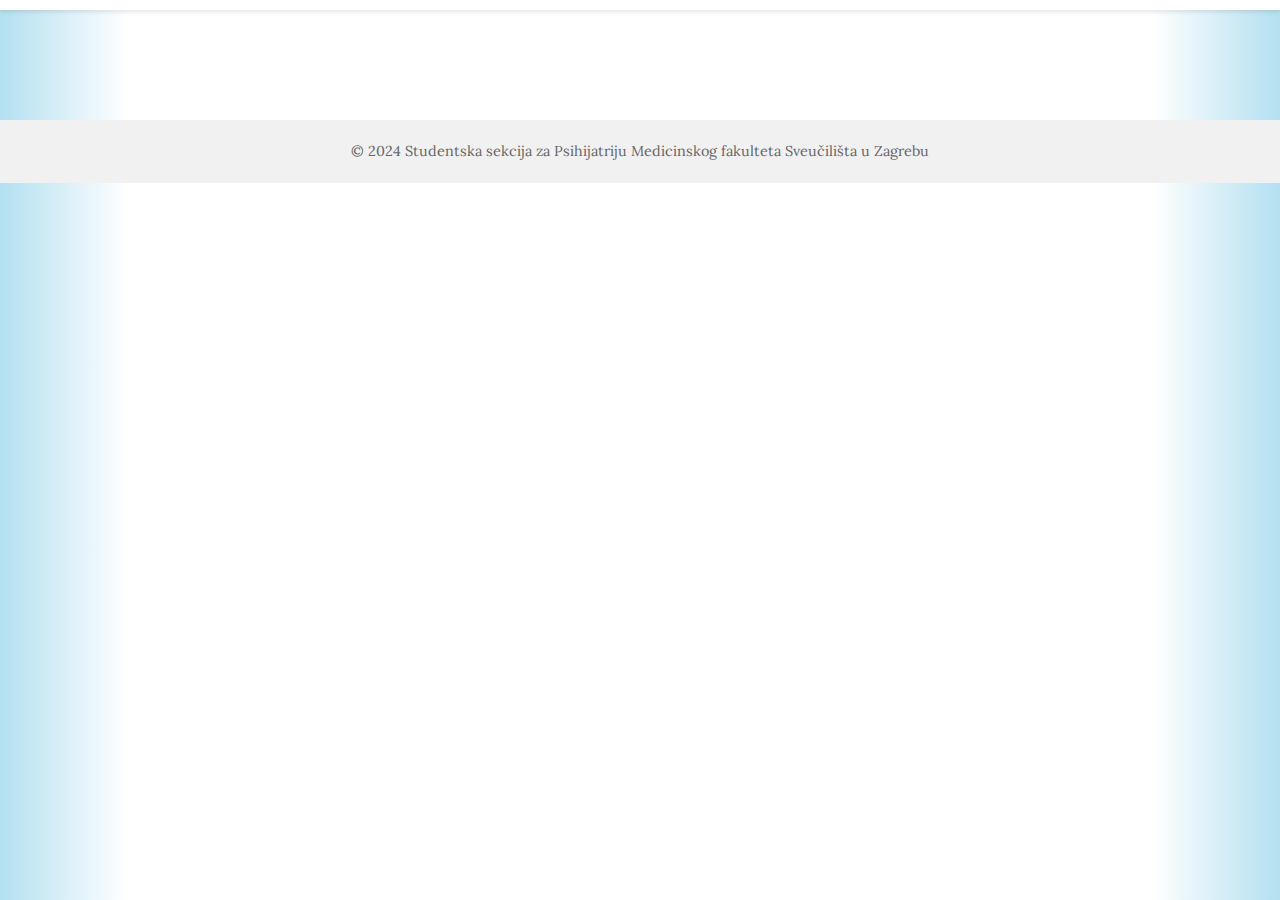
<file: gallery.html>
<!DOCTYPE html>
<html lang="hr">

<head>
    <meta charset="UTF-8">
    <meta name="viewport" content="width=device-width, initial-scale=1.0">
    <title>Studentska sekcija za Psihijatriju - Medicinski fakultet Sveučilišta u Zagrebu</title>
    <link rel="stylesheet" href="styles.css">
    <link href="https://fonts.googleapis.com/css2?family=Lora:wght@400;700&display=swap" rel="stylesheet">
    <link rel="stylesheet" href="https://cdnjs.cloudflare.com/ajax/libs/font-awesome/5.15.4/css/all.min.css">
    <script type="module" src="js/main/index.js"></script>
</head>

<body>

    <header>
        <nav id="navbar"></nav>
    </header>

    <main>
        <div class="gallery">
            
        </div>
    </main>

    <footer>
        <p>&copy; 2024 Studentska sekcija za Psihijatriju Medicinskog fakulteta Sveučilišta u Zagrebu</p>
    </footer>

</body>
</html>
</file>
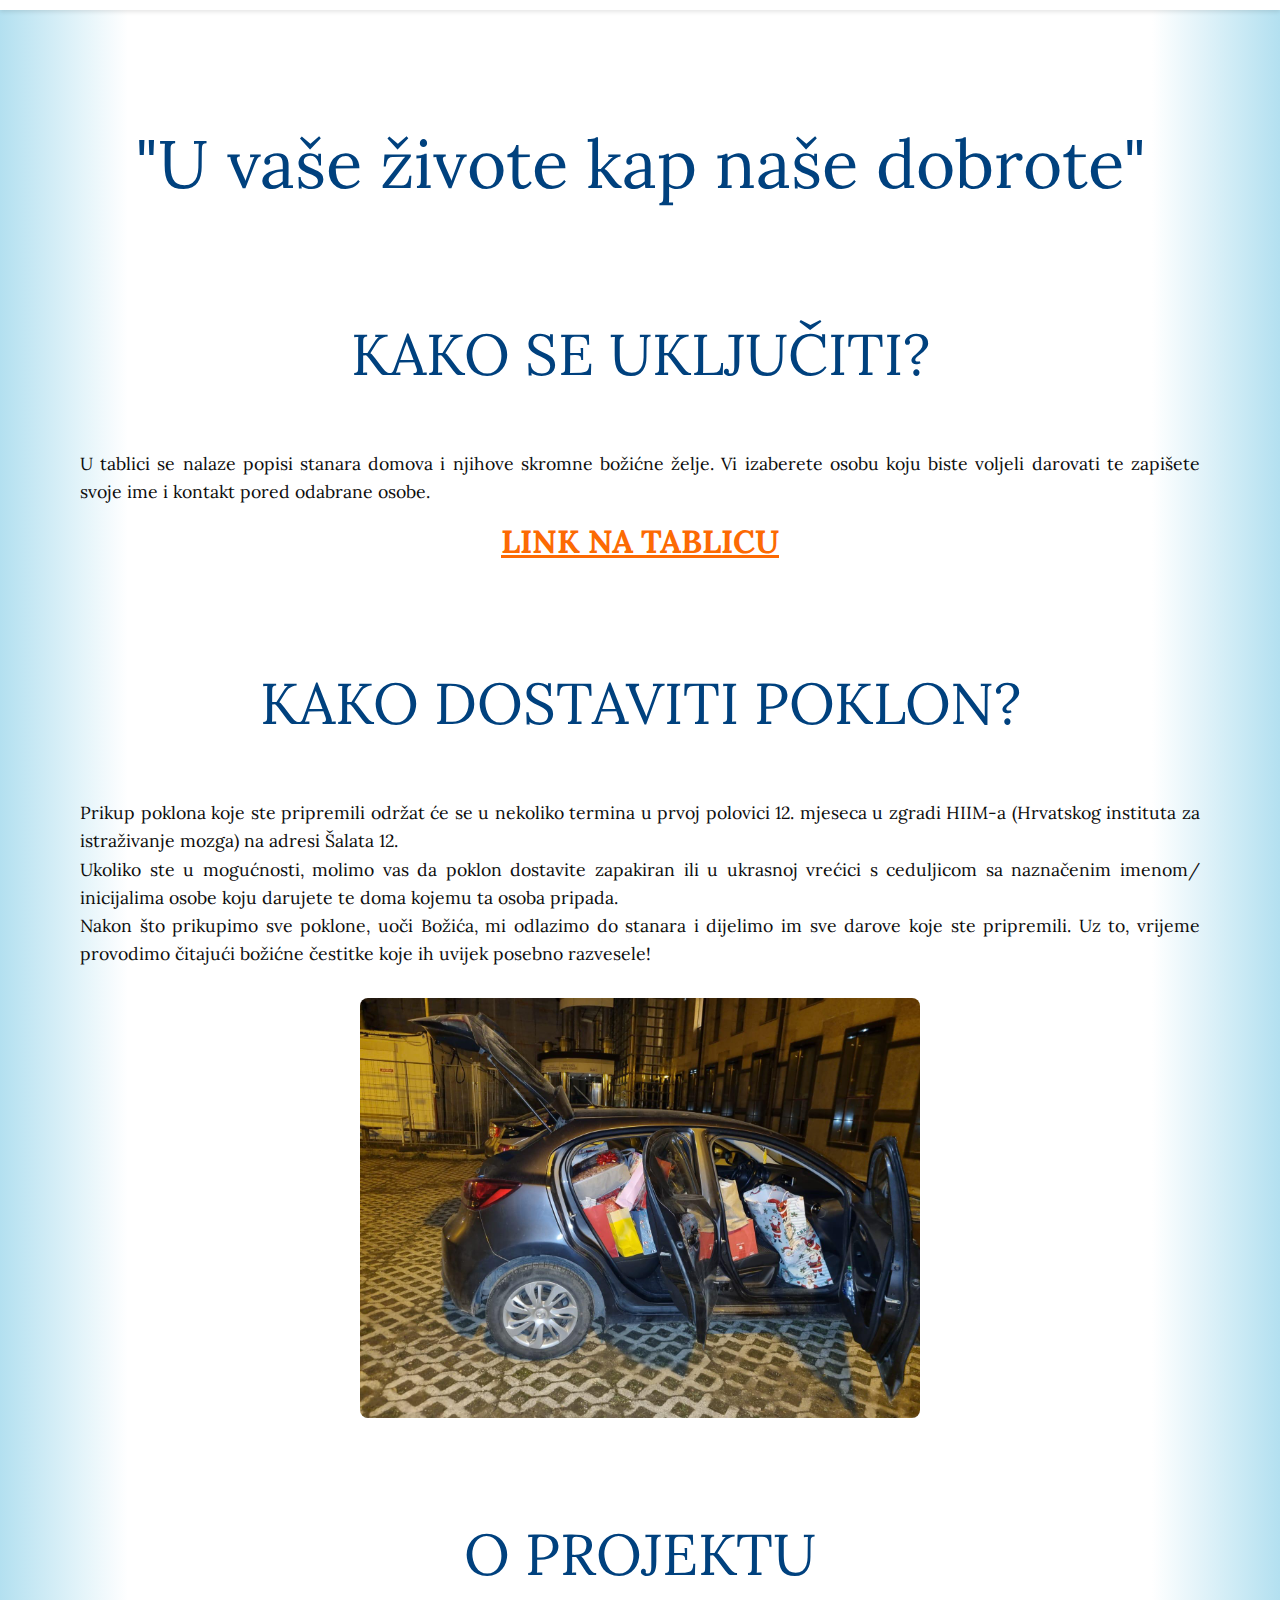
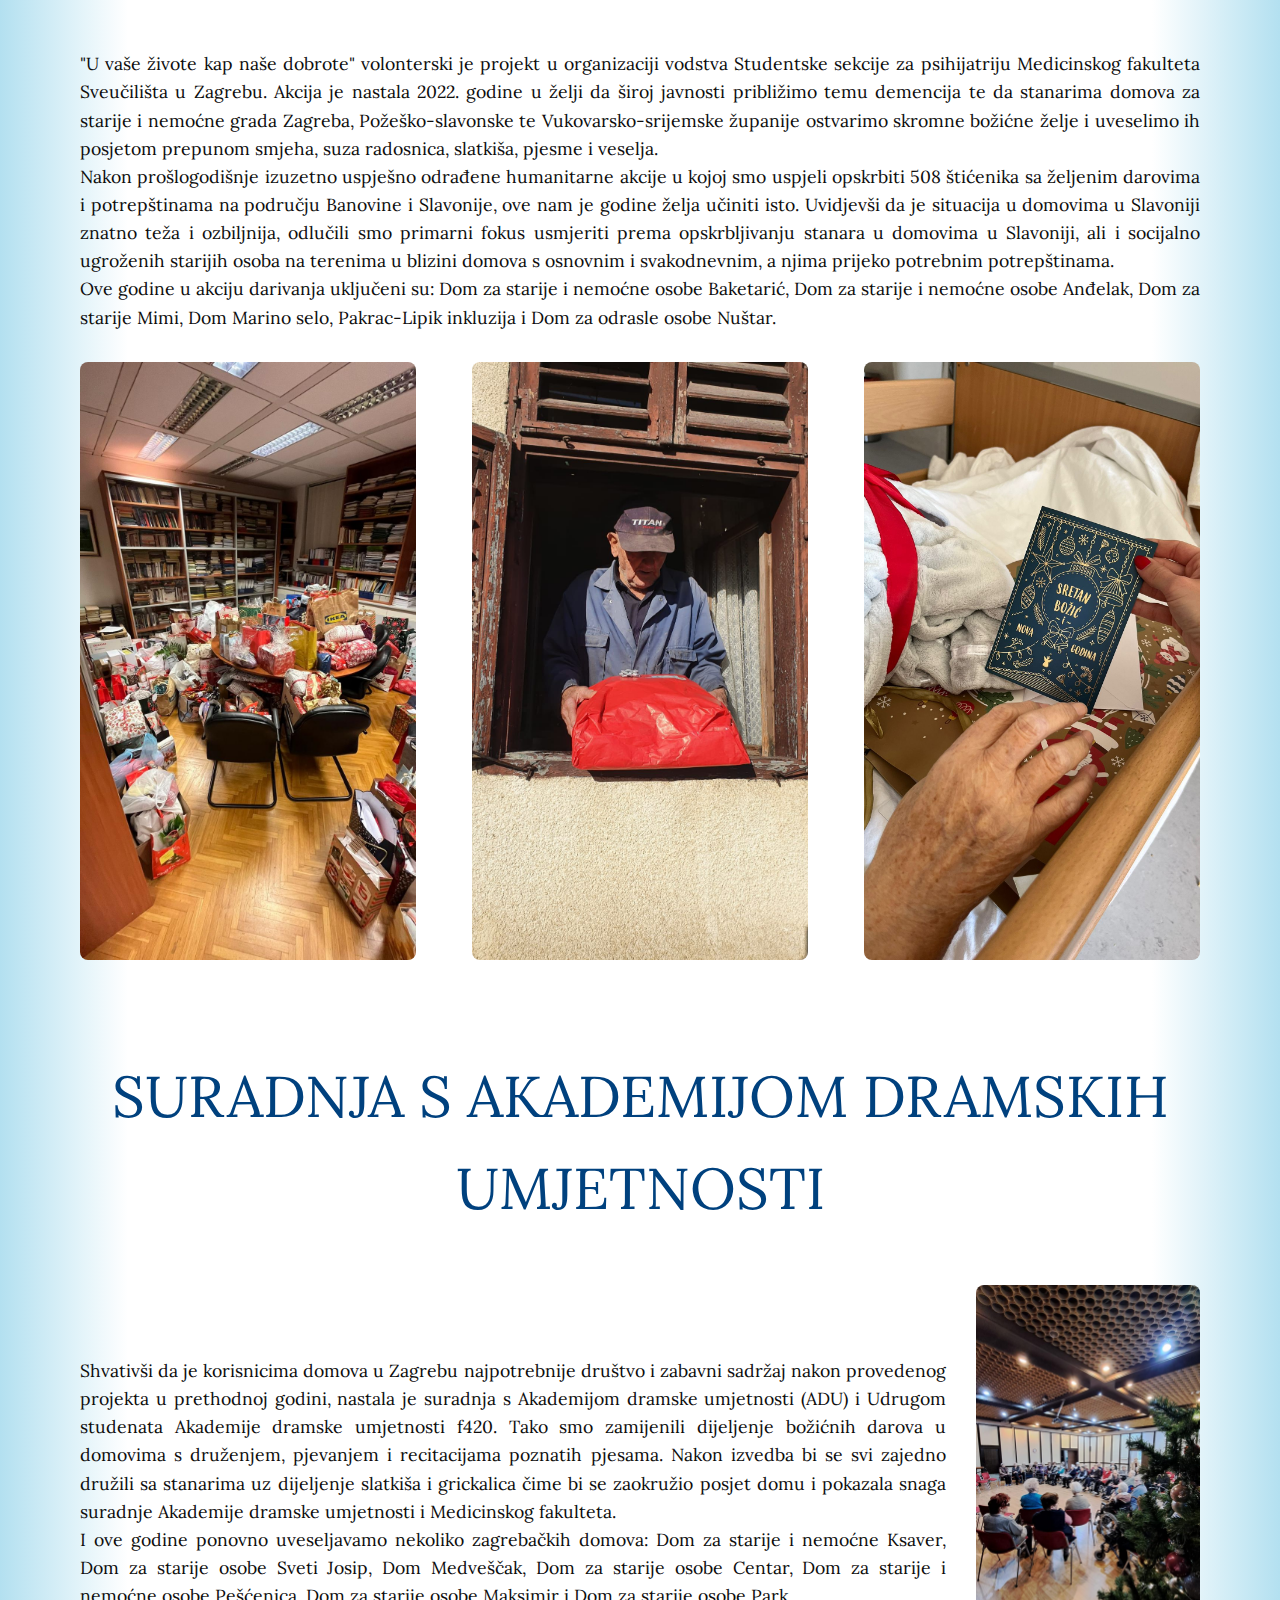
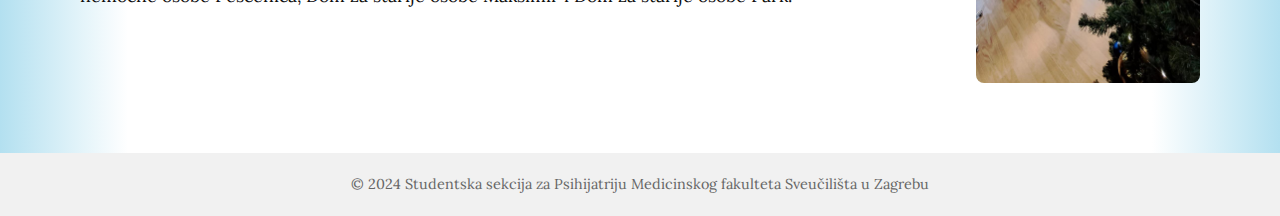
<file: u-vase-zivote-kap-nase-dobrote.html>
<html lang="hr">

<head>
    <meta charset="UTF-8">
    <meta name="viewport" content="width=device-width, initial-scale=1.0">
    <title>Studentska sekcija za Psihijatriju - Medicinski fakultet Sveučilišta u Zagrebu</title>
    <link rel="stylesheet" href="styles.css">
    <link href="https://fonts.googleapis.com/css2?family=Lora:wght@400;700&display=swap" rel="stylesheet">
    <link rel="stylesheet" href="https://cdnjs.cloudflare.com/ajax/libs/font-awesome/5.15.4/css/all.min.css">
    <script type="module" src="js/main/index.js"></script>
</head>

<body>
    <header>

    </header>
    <main>
        <section id="project-title">
            <h1>"U vaše živote kap naše dobrote"</h1>
        </section>

        <section id="project-signup">
            <h2>KAKO SE UKLJUČITI?</h2>
            <div class="project-signup-content">
                <p>
                U  tablici se nalaze popisi stanara domova i njihove skromne božićne želje. Vi izaberete osobu koju biste voljeli darovati te zapišete svoje ime i kontakt  pored odabrane osobe. 
                </p>
                <a href="https://docs.google.com/spreadsheets/d/1Gj46vR0YU1JGVwiJuecAvc6z_8MAOIEs6dpqGbApPnU/edit?usp=sharing" target="_blank">LINK NA TABLICU</a>
            </div>
        </section>

        <section id="project-gifting">
            <h2>KAKO DOSTAVITI POKLON?</h2>
            <div class="project-gifting-content">
                <p>
                Prikup poklona koje ste pripremili održat će se u nekoliko termina u prvoj polovici 12. mjeseca u zgradi HIIM-a (Hrvatskog instituta za istraživanje mozga) na adresi Šalata 12. <br>
                Ukoliko ste u mogućnosti, molimo vas da poklon dostavite zapakiran ili u ukrasnoj vrećici s ceduljicom sa naznačenim imenom/ inicijalima osobe koju darujete te doma kojemu ta osoba pripada. <br>
                Nakon što prikupimo sve poklone, uoči Božića, mi odlazimo do stanara i dijelimo im sve darove koje ste pripremili. Uz to, vrijeme provodimo čitajući božićne čestitke koje ih uvijek posebno razvesele! 
                </p>
                <img src="images/u-vase-zivote-kap-nase-dobrote-4.jpeg" alt="Auto pun poklona" class="project-gifting-image">
            </div>
        </section>

        <section id="project-about">
            <h2>O PROJEKTU</h2>
            <div class="project-about-content">
                <p>
                "U vaše živote kap naše dobrote" volonterski je projekt u organizaciji vodstva Studentske sekcije za psihijatriju Medicinskog fakulteta Sveučilišta u Zagrebu. Akcija je nastala 2022. godine u želji da široj javnosti približimo temu demencija te da stanarima domova za starije i nemoćne grada Zagreba, Požeško-slavonske te Vukovarsko-srijemske županije ostvarimo skromne božićne želje i uveselimo ih posjetom prepunom smjeha, suza radosnica, slatkiša, pjesme i veselja. <br>
                Nakon prošlogodišnje izuzetno uspješno odrađene humanitarne akcije u kojoj smo uspjeli opskrbiti 508 štićenika sa željenim darovima i potrepštinama na području Banovine i Slavonije, ove nam je godine želja učiniti isto. Uvidjevši da je situacija u domovima u Slavoniji znatno teža i ozbiljnija, odlučili smo primarni fokus usmjeriti prema opskrbljivanju stanara u domovima u Slavoniji, ali i socijalno ugroženih starijih osoba na terenima u blizini domova s osnovnim i svakodnevnim, a njima prijeko potrebnim potrepštinama. <br>
                Ove godine u akciju darivanja  uključeni su: Dom za starije i nemoćne osobe Baketarić, Dom za starije i nemoćne osobe Anđelak, Dom za starije Mimi, Dom Marino selo,  Pakrac-Lipik inkluzija i Dom za odrasle osobe Nuštar.
                </p>
                <div class="project-about-images">
                    <img src="images/u-vase-zivote-kap-nase-dobrote-1.jpeg" alt="Zadovoljan stanar doma prima poklon" class="project-about-images-image">
                    <img src="images/u-vase-zivote-kap-nase-dobrote-2.jpeg" alt="Prikupljeni darovi" class="project-about-images-image">
                    <img src="images/u-vase-zivote-kap-nase-dobrote-3.jpeg" alt="Predaja Božićne čestitke" class="project-about-images-image">
                </div>
            </div>
        </section>

        <section id="project-colaboration">
            <h2>SURADNJA S AKADEMIJOM DRAMSKIH UMJETNOSTI</h2>
            <div class="project-colaboration-content">
                <p>
                Shvativši da je korisnicima domova u Zagrebu najpotrebnije društvo i zabavni sadržaj nakon provedenog projekta u prethodnoj godini, nastala je suradnja s Akademijom dramske umjetnosti (ADU) i Udrugom studenata Akademije dramske umjetnosti f420. Tako smo zamijenili dijeljenje božićnih darova u domovima s druženjem, pjevanjem i recitacijama poznatih pjesama. Nakon izvedba bi se svi zajedno družili sa stanarima uz dijeljenje slatkiša i grickalica čime bi se zaokružio posjet domu i pokazala snaga suradnje Akademije dramske umjetnosti i Medicinskog fakulteta. <br>
                I ove godine  ponovno uveseljavamo nekoliko zagrebačkih domova: Dom za starije i nemoćne Ksaver, Dom za starije osobe Sveti Josip, Dom Medveščak, Dom za starije osobe Centar, Dom za starije i nemoćne osobe Pešćenica, Dom za starije osobe Maksimir i Dom za starije osobe Park.
                </p>
                <img src="images/u-vase-zivote-kap-nase-dobrote-5.jpeg" alt="Božićno okupljanje" class="project-colaboration-image">
            </div>
        </section>

    </main>

    <footer>
        <p>&copy; 2024 Studentska sekcija za Psihijatriju Medicinskog fakulteta Sveučilišta u Zagrebu</p>
    </footer>

</body>
</html>
</file>
<file: styles.css>
/*
    CSS project commons
*/

* {
    margin: 0;
    padding: 0;
    box-sizing: border-box;
}

body {
    font-family: 'Lora', serif;
    color: #ffffff;
    background: linear-gradient(to right, #b3e0f0, #ffffff 10%, #ffffff 90%, #b3e0f0);
    line-height: 1.6;
}

header {
    background-color: #ffffff; 
    padding: 5px 0;
    box-shadow: 0 2px 4px rgba(0, 0, 0, 0.1); 
    text-align: center;
}

main {
    max-width: 1200px;
    margin: 30px auto;
    padding: 0 20px;
    padding-top: 50px;
}

section {
    margin-bottom: 50px;
    padding: 20px;
}

section p {
    font-size: 1.1rem;
    color: #0d0d0d;
    text-align: justify;
}

section h1 {
    font-size: 4.2rem;
    font-weight: normal;
    color: #00417e;
    text-align: center;
}

section h2 {
    font-size: 3.6rem;
    font-weight: normal;
    color: #00417e;
    margin-bottom: 50px;
    text-align: center;
}

section h3 {
    font-size: 1.5rem;
    font-weight: normal;
    color: #00417e;
    margin-bottom: 20px;
}

section h3 a {
    text-decoration: none;
    color: inherit;  
}

footer {
    background-color: #f1f1f1; 
    padding: 20px;
    text-align: center;
    font-size: 0.9rem;
    color: #666;
}

footer p {
    margin: 0;
}

.logo img {
    max-height: 80px; 
    height: auto; 
    display: inline-block;
    vertical-align: middle; 
    margin-right: 15px; 
}

.navbar {
    position: fixed;
    top: 0;
    list-style-type: none;
    display: flex;
    justify-content: center;
    align-items: center;
    background-color: #ffffff;
    box-shadow: 0 2px 4px rgba(0, 0, 0, 0.1);
    width: 100%;
    z-index: 1000;
    gap: 80px;
    transition: top 0.3s;
}

.navbar.hidden {
    top: -100px; 
}

.navbar a {
    color: #00417e; 
    text-decoration: none;
    font-weight: bold;
    font-size: 1.4rem;
    padding: 25px 15px;
    transition: color 0.3s ease;
    position: relative;
}

.navbar a:hover {
    color: #005f7f; 
}

.navbar li {
    position: relative;
}

.navbar .dropdown {
    list-style-type: none;
    position: absolute;
    top: 100%; 
    left: 0;
    background-color: #ffffff;
    padding: 10px 0;
    display: none; 
    box-shadow: 0 2px 4px rgba(0, 0, 0, 0.1);
    z-index: 2000;
}

.navbar .dropdown li {
    margin: 0;
    padding: 0;
}

.navbar .dropdown a {
    padding: 10px 20px;
    display: block;
    white-space: nowrap; 
    font-size: 1.2rem;
    color: #00417e;
    text-decoration: none;
}

.navbar .dropdown a:hover {
    background-color: #f5f5f5;
    color: #005f7f;
}

.navbar li:hover .dropdown {
    display: block;
}

/*
    index.html styles
*/

.about-content {
    display: flex;
    align-items: center;
    gap: 30px;
}

.about-content img {
    margin-left: 20px;
    border-radius: 8px;
    display: block;
    max-width: 250px; 
    margin: 0 auto 20px;
}

.news-item{
    display: flex;
    align-items: flex-start;
    gap: 30px;
    border-bottom: 1px solid #ddd;
    margin-bottom: 20px;
}

.news-item img {
    margin-right: 20px;
    border-radius: 8px;
    max-width: 250px; 
    margin: 0;
}

.news-item-text {
    display: flex;
    flex-direction: column;
}

.news-item h5 {
    position: relative;
    font-size: 1.2rem;
    color: #bbb;
    margin: 0;
}

.projects-content {
    display: flex;
    align-items: center;
    gap: 30px;
}

.projects-content img {
    margin-left: 20px;
    border-radius: 8px;
    display: block;
    max-width: 250px; 
    margin: 0 auto 20px;
}

.contact-icons {
    display: flex;
    justify-content: space-around; 
    align-items: center; 
    padding: 20px;
}

.icon {
    font-size: 80px; 
    transition: transform 0.3s ease; 
    color: #00417e; 
}

.icon:hover {
    transform: scale(1.2);
}

.contact-tooltips {
    font-size: 1rem; 
    font-weight: bold;
    color: #00417e; 
    text-align: center;
    display: block; 
    margin-top: 5px; 
    visibility: hidden; 
    opacity: 0; 
    transition: visibility 0s, opacity 0.3s ease; 
}

.contact-icons a {
    font-family: 'Lora', serif;
    text-decoration: none; 
    color: #00417e; 
}

.contact-icons a:hover .contact-tooltips {
    visibility: visible; 
    opacity: 1; 
}

/*
    u-vase-zivote-kap-nase-dobrote.html styles
*/

.project-signup-content {
    display: flex;
    flex-direction: column;
    gap: 10px;
}

.project-signup-content a {
    align-items: center;
    font-size: 2rem;
    text-align: center;
    font-weight: bold;
    color: #fc6a03; 
}

.project-gifting-content {
    display: flex;
    align-items: center;
    flex-direction: column;
    gap: 30px;
}

.project-gifting-image {
    max-width: 50%;
    align-items: center;
    height: auto; 
    object-fit: cover; 
    border-radius: 8px; 
}

.project-about-content {
    display: flex;
    flex-direction: column;
    gap: 30px;
}

.project-about-images {
    display: flex;
    justify-content: space-between; 
    gap: 20px; 
}

.project-about-images-image {
    flex: 1 1 calc(33% - 20px);
    max-width: 30%; 
    height: auto; 
    object-fit: cover; 
    border-radius: 8px; 
}

.project-colaboration-content {
    display: flex;
    align-items: center;
    flex-direction: row;
    gap: 30px;
}

.project-colaboration-image {
    max-width: 20%;
    align-items: center;
    height: auto; 
    object-fit: cover; 
    border-radius: 8px; 
}


/*
    mobile styles
*/

@media (max-width: 768px) {

    section h1 {
        font-size: 2.8 rem;
    }

    section h2 {
        font-size: 2.4rem;
        margin-bottom: 20px;
    }

    section h3 {
        font-size: 1.6rem;
        margin-bottom: 10px;
    }

    section p {
        font-size: 1rem;
        margin-top: 5px;
    }

    main {
        max-width: 100%;
        padding: 10px 20px;
        padding-top: 250px;
    }

    .navbar {
        flex-direction: column;
        gap: 15px;
        padding: 10px;
    }

    .navbar.hidden {
        top: -500px;
    }

    .about-content, .news-content, .projects-content, .contact-icons {
        flex-direction: column;
        gap: 15px;
        align-items: center;
    }

    .news-item {
        flex-direction: column;
        text-align: center;
    }

    .news-item img, .about-content img, .news-content img, .projects-content img {
        max-width: 100%; 
        margin: 0 auto;
    }

    .contact-tooltips {
        visibility: visible;
        opacity: 1;
    }

    .project-gifting img, .project-about img, .project-colaboration img {
        max-width: 100%;
        margin: 0 auto;
    }

    .project-about {
        flex-direction: column;
        text-align: center;
    }

}
</file>
